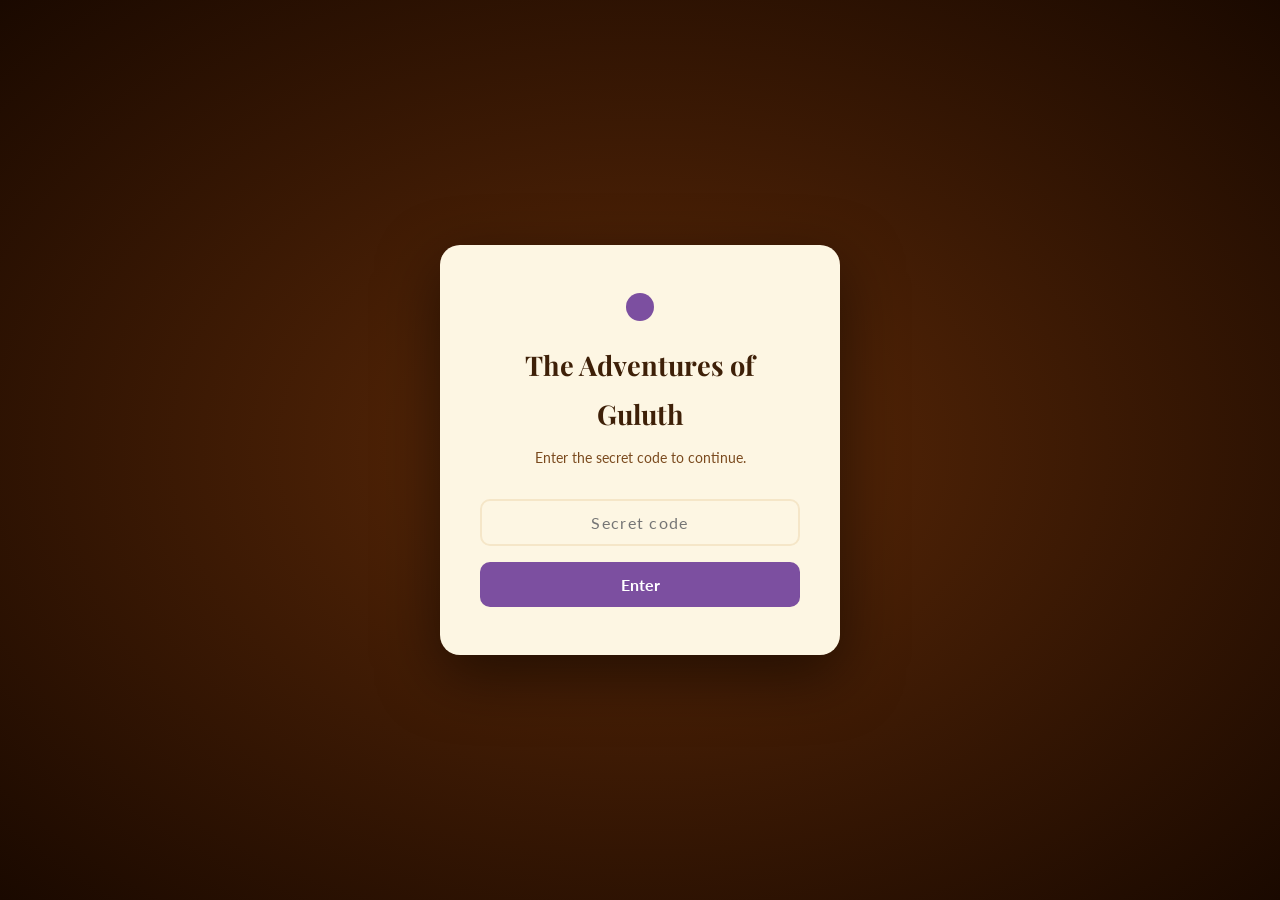
<file: index.html>
<!DOCTYPE html>
<html lang="en">
<head>
  <meta charset="UTF-8" />
  <meta name="viewport" content="width=device-width, initial-scale=1.0" />
  <title>The Adventures of Guluth</title>
  <link rel="stylesheet" href="css/style.css" />
  <script src="js/auth.js"></script>
  <script>requireAuth();</script>
</head>
<body>

  <!-- HEADER -->
  <header class="site-header">
    <a class="logo" href="index.html">The Adventures of <span>Guluth</span></a>
  </header>

  <!-- HERO SLIDESHOW -->
  <div class="hero-slideshow" aria-hidden="true">
    <div class="hero-slide active" style="background-image:url('https://res.cloudinary.com/dikkdclum/image/upload/guluth/hero-guardian.png')" data-kb="zoom-in-left"></div>
    <div class="hero-slide" style="background-image:url('https://res.cloudinary.com/dikkdclum/image/upload/guluth/hero-city-of-cheese.png')" data-kb="zoom-in-right"></div>
    <div class="hero-slide" style="background-image:url('https://res.cloudinary.com/dikkdclum/image/upload/guluth/hero-radagatcha.png')" data-kb="zoom-in-center"></div>
    <div class="hero-slide" style="background-image:url('https://res.cloudinary.com/dikkdclum/image/upload/guluth/hero-night-watch.png')" data-kb="zoom-in-left"></div>
  </div>

  <!-- HERO TEXT (below the strip for clean readability) -->
  <section class="collection-hero">
    <p class="hero-eyebrow">A Collection of Stories</p>
    <h1>The Adventures<br>of Guluth</h1>
    <p class="tagline">
      A small mouse with a <span class="purple-spot"></span> purple spot,
      a brave heart, and a home worth protecting.
      Stories of kindness, courage, and cleverness
      told from a father to his daughters.
    </p>
  </section>

  <!-- STORIES GRID -->
  <main class="stories-grid">

    <!-- Story 1 -->
    <a class="story-card" href="story1.html">
      <img src="images/story1/title-candy.jpg" alt="Guluth and the candy bowl" />
      <div class="story-card-body">
        <p class="card-number">Story 1</p>
        <h2>The Mouse of This House</h2>
        <p>A little mouse with a purple spot discovers a bowl of candy — and ends up finding a family.</p>
      </div>
    </a>

    <!-- Story 2 -->
    <a class="story-card" href="story2.html">
      <img src="https://res.cloudinary.com/dikkdclum/image/upload/guluth/story2/mountain-road.png" alt="Guluth walking along a mountain road in the Swiss Alps" />
      <div class="story-card-body">
        <p class="card-number">Story 2</p>
        <h2>The Good Neighbor</h2>
        <p>A brave mouse helps a stranger in trouble — even when it isn't easy or expected.</p>
      </div>
    </a>

    <!-- Story 3 -->
    <a class="story-card" href="story3.html">
      <img src="https://res.cloudinary.com/dikkdclum/image/upload/guluth/story3/warm-tavern.png" alt="A cozy warm tavern glowing with firelight on a rainy night" />
      <div class="story-card-body">
        <p class="card-number">Story 3</p>
        <h2>The Secret Talent of Julio</h2>
        <p>A big, scary rat is causing trouble — until Guluth hears something unexpected from the kitchen.</p>
      </div>
    </a>

    <!-- Story 4 -->
    <a class="story-card" href="story4.html">
      <img src="https://res.cloudinary.com/dikkdclum/image/upload/guluth/story4/mouse-ship.png" alt="The mouse ship sailing toward the mysterious Lost Island" />
      <div class="story-card-body">
        <p class="card-number">Story 4</p>
        <h2>The Voyage to the Lost Island</h2>
        <p>Guluth and his friends sail for a legendary treasure — and find out what true bravery really costs.</p>
      </div>
    </a>

    <!-- Story 5 -->
    <a class="story-card" href="story5.html">
      <img src="https://res.cloudinary.com/dikkdclum/image/upload/guluth/story5/cheddar-forge.png" alt="The busy Cheddar-Forge where mice work together to make cheese" />
      <div class="story-card-body">
        <p class="card-number">Story 5</p>
        <h2>The Siege of the Cheddar-Forge</h2>
        <p>Ten mean rats march in to steal the cheese. Guluth has a plan — and it doesn't involve a single fight.</p>
      </div>
    </a>

    <!-- Story 6 -->
    <a class="story-card" href="story6.html">
      <img src="https://res.cloudinary.com/dikkdclum/image/upload/guluth/story6/city-of-cheese.png" alt="The legendary City of Cheese with golden towers and cheese mountains" />
      <div class="story-card-body">
        <p class="card-number">Story 6</p>
        <h2>The City of Cheese</h2>
        <p>The greatest treasure in the world is real — but only those with a true heart can find it and keep it safe.</p>
      </div>
    </a>

  </main>

  <!-- FOOTER -->
  <footer class="site-footer">
    &copy; The Adventures of Guluth &mdash; Stories told with love.
  </footer>

  <script>
    (function () {
      const slides = document.querySelectorAll('.hero-slide');
      let current = 0;
      const INTERVAL = 5500;

      function advance() {
        slides[current].classList.remove('active');
        current = (current + 1) % slides.length;
        slides[current].classList.add('active');
      }

      setInterval(advance, INTERVAL);
    })();
  </script>

</body>
</html>
</file>
<file: css/style.css>
/* ============================================
   THE ADVENTURES OF GULUTH
   Warm storybook styles
   ============================================ */

@import url('https://fonts.googleapis.com/css2?family=Playfair+Display:ital,wght@0,400;0,700;1,400&family=Lato:wght@300;400;700&display=swap');

:root {
  --cream: #fdf6e3;
  --parchment: #f5e6c8;
  --brown-dark: #3e2008;
  --brown-mid: #7a4a1e;
  --brown-light: #b07842;
  --orange-warm: #c96a2a;
  --purple: #7c4fa0;
  --purple-light: #e8d8f5;
  --shadow: rgba(62, 32, 8, 0.15);
  /* Fixed book viewport height — desktop default.
     Never changes on page turn, so nothing below it ever moves. */
  --book-h: min(72vh, 560px);
}

* {
  box-sizing: border-box;
  margin: 0;
  padding: 0;
}

html {
  scroll-behavior: smooth;
}

body {
  background-color: var(--cream);
  color: var(--brown-dark);
  font-family: 'Lato', Georgia, serif;
  font-size: 18px;
  line-height: 1.8;
}

/* ---- HEADER ---- */
.site-header {
  background: var(--brown-dark);
  padding: 16px 32px;
  display: flex;
  align-items: center;
  justify-content: space-between;
  flex-wrap: wrap;
  gap: 12px;
}

.site-header .logo {
  font-family: 'Playfair Display', serif;
  font-size: 1.3rem;
  color: var(--parchment);
  text-decoration: none;
  letter-spacing: 0.03em;
}

.site-header .logo span {
  color: #c9a0e8;
}

/* ---- CONTROLS BAR (lang + read-aloud) ---- */
.controls-bar {
  display: flex;
  align-items: center;
  gap: 12px;
  flex-wrap: wrap;
}

.lang-toggle,
.voice-toggle {
  display: flex;
  border: 2px solid var(--parchment);
  border-radius: 20px;
  overflow: hidden;
}

.lang-toggle button,
.voice-toggle button {
  background: transparent;
  border: none;
  color: var(--parchment);
  padding: 5px 14px;
  font-family: 'Lato', sans-serif;
  font-size: 0.85rem;
  font-weight: 700;
  cursor: pointer;
  letter-spacing: 0.05em;
  transition: background 0.2s, color 0.2s;
}

.lang-toggle button.active,
.voice-toggle button.active {
  background: var(--parchment);
  color: var(--brown-dark);
}

.read-aloud-btn {
  background: var(--purple);
  color: white;
  border: none;
  border-radius: 20px;
  padding: 7px 18px;
  font-family: 'Lato', sans-serif;
  font-size: 0.85rem;
  font-weight: 700;
  cursor: pointer;
  display: flex;
  align-items: center;
  gap: 7px;
  transition: background 0.2s, transform 0.1s;
}

.read-aloud-btn:hover {
  background: #5e3680;
}

.read-aloud-btn:active {
  transform: scale(0.97);
}

.read-aloud-btn .icon {
  font-size: 1rem;
}

.read-aloud-btn.playing {
  background: var(--orange-warm);
}

/* ---- STORY HERO ---- */
.story-hero {
  position: relative;
  width: 100%;
}

.story-hero img {
  width: 100%;
  height: auto;
  display: block;
}

.story-hero-overlay {
  position: absolute;
  bottom: 0;
  left: 0;
  right: 0;
  background: linear-gradient(transparent, rgba(32, 12, 2, 0.85));
  padding: 40px 48px 36px;
}

.story-label {
  font-family: 'Lato', sans-serif;
  font-size: 0.8rem;
  font-weight: 700;
  letter-spacing: 0.15em;
  text-transform: uppercase;
  color: #c9a0e8;
  margin-bottom: 8px;
}

.story-hero-title {
  font-family: 'Playfair Display', serif;
  font-size: clamp(1.8rem, 5vw, 3.2rem);
  color: var(--cream);
  line-height: 1.2;
}

/* ---- STORY BODY ---- */
.story-container {
  max-width: 760px;
  margin: 0 auto;
  padding: 48px 24px 80px;
}

.story-section {
  margin-bottom: 36px;
}

.story-section p {
  font-family: 'Lato', sans-serif;
  font-size: 1.05rem;
  line-height: 1.9;
  color: var(--brown-dark);
  margin-bottom: 20px;
}

.story-section p em {
  font-style: italic;
  color: var(--brown-mid);
}

.story-section p strong {
  font-weight: 700;
}

/* ---- STORY IMAGES ---- */
.story-image {
  margin: 36px 0;
  text-align: center;
}

.story-image img {
  max-width: 100%;
  width: 600px;
  border-radius: 12px;
  box-shadow: 0 6px 28px var(--shadow);
  border: 4px solid var(--parchment);
}

/* ---- DAD'S QUESTION ---- */
.dads-question {
  background: var(--purple-light);
  border-left: 5px solid var(--purple);
  border-radius: 0 12px 12px 0;
  padding: 20px 24px;
  margin: 36px 0;
}

.dads-question .dq-label {
  font-family: 'Lato', sans-serif;
  font-size: 0.75rem;
  font-weight: 700;
  letter-spacing: 0.12em;
  text-transform: uppercase;
  color: var(--purple);
  margin-bottom: 8px;
}

.dads-question p {
  font-family: 'Playfair Display', serif;
  font-style: italic;
  font-size: 1.05rem;
  color: var(--brown-dark);
  line-height: 1.7;
  margin: 0;
}

/* ---- DIALOGUE ---- */
.dialogue {
  padding-left: 20px;
  border-left: 3px solid var(--parchment);
  margin: 16px 0;
  color: var(--brown-mid);
}

/* ---- THE END ---- */
.story-end {
  text-align: center;
  margin-top: 56px;
  padding-top: 40px;
  border-top: 2px solid var(--parchment);
}

.story-end .end-text {
  font-family: 'Playfair Display', serif;
  font-size: 1.6rem;
  font-style: italic;
  color: var(--brown-mid);
}

.story-end .purple-dot {
  display: inline-block;
  width: 18px;
  height: 18px;
  background: var(--purple);
  border-radius: 50%;
  margin: 20px auto 0;
}

/* ---- NAVIGATION ---- */
.story-nav {
  display: flex;
  justify-content: space-between;
  align-items: center;
  max-width: 760px;
  margin: 0 auto;
  padding: 0 24px 60px;
  gap: 16px;
}

.story-nav a,
.story-nav button {
  font-family: 'Lato', sans-serif;
  font-size: 0.9rem;
  font-weight: 700;
  color: var(--brown-mid);
  text-decoration: none;
  background: none;
  border: 2px solid var(--parchment);
  border-radius: 24px;
  padding: 10px 22px;
  cursor: pointer;
  transition: border-color 0.2s, color 0.2s, background 0.2s;
}

.story-nav a:hover,
.story-nav button:hover {
  background: var(--parchment);
  color: var(--brown-dark);
  border-color: var(--brown-light);
}

/* ---- FOOTER ---- */
.site-footer {
  background: var(--brown-dark);
  color: var(--parchment);
  text-align: center;
  padding: 28px 24px;
  font-size: 0.82rem;
  letter-spacing: 0.04em;
  opacity: 0.9;
}

.site-footer a {
  color: #c9a0e8;
  text-decoration: none;
}

/* ============================================
   HERO SLIDESHOW — Ken Burns
   ============================================ */

.hero-slideshow {
  position: relative;
  width: 100%;
  height: 420px;
  overflow: hidden;
  background: var(--brown-dark);
}

.hero-slide {
  position: absolute;
  inset: 0;
  background-size: cover;
  background-position: center;
  opacity: 0;
  transition: opacity 1.4s ease-in-out;
}

.hero-slide.active {
  opacity: 1;
}

/* Ken Burns keyframes — three directions for variety */
@keyframes kb-zoom-in-left {
  from { transform: scale(1.0) translate(0, 0); }
  to   { transform: scale(1.12) translate(-2%, 1%); }
}

@keyframes kb-zoom-in-right {
  from { transform: scale(1.0) translate(0, 0); }
  to   { transform: scale(1.12) translate(2%, -1%); }
}

@keyframes kb-zoom-in-center {
  from { transform: scale(1.0); }
  to   { transform: scale(1.1); }
}

.hero-slide.active[data-kb="zoom-in-left"] {
  animation: kb-zoom-in-left 7s ease-out forwards;
}

.hero-slide.active[data-kb="zoom-in-right"] {
  animation: kb-zoom-in-right 7s ease-out forwards;
}

.hero-slide.active[data-kb="zoom-in-center"] {
  animation: kb-zoom-in-center 7s ease-out forwards;
}

@media (max-width: 600px) {
  .hero-slideshow { height: 240px; }
}

/* ============================================
   INDEX / LANDING PAGE
   ============================================ */

.collection-hero {
  background: var(--brown-dark);
  text-align: center;
  padding: 52px 24px 48px;
}

.collection-hero .hero-eyebrow {
  font-size: 0.8rem;
  font-weight: 700;
  letter-spacing: 0.2em;
  text-transform: uppercase;
  color: #c9a0e8;
  margin-bottom: 16px;
}

.collection-hero h1 {
  font-family: 'Playfair Display', serif;
  font-size: clamp(2.4rem, 7vw, 4.5rem);
  color: var(--cream);
  line-height: 1.15;
  margin-bottom: 20px;
}

.collection-hero .tagline {
  font-size: 1.05rem;
  color: var(--parchment);
  max-width: 520px;
  margin: 0 auto;
  opacity: 0.85;
  line-height: 1.7;
}

.purple-spot {
  display: inline-block;
  width: 14px;
  height: 14px;
  background: var(--purple);
  border-radius: 50%;
  vertical-align: middle;
  margin: 0 4px;
}

.stories-grid {
  max-width: 900px;
  margin: 60px auto;
  padding: 0 24px;
  display: grid;
  grid-template-columns: repeat(auto-fill, minmax(280px, 1fr));
  gap: 28px;
}

.story-card {
  background: white;
  border-radius: 16px;
  overflow: hidden;
  box-shadow: 0 4px 20px var(--shadow);
  text-decoration: none;
  color: inherit;
  transition: transform 0.2s, box-shadow 0.2s;
  display: block;
}

.story-card:hover {
  transform: translateY(-4px);
  box-shadow: 0 10px 32px var(--shadow);
}

.story-card img {
  width: 100%;
  height: 200px;
  object-fit: cover;
}

.story-card-body {
  padding: 20px 22px 24px;
}

.story-card-body .card-number {
  font-size: 0.75rem;
  font-weight: 700;
  letter-spacing: 0.12em;
  text-transform: uppercase;
  color: var(--purple);
  margin-bottom: 6px;
}

.story-card-body h2 {
  font-family: 'Playfair Display', serif;
  font-size: 1.25rem;
  color: var(--brown-dark);
  margin-bottom: 10px;
  line-height: 1.3;
}

.story-card-body p {
  font-size: 0.9rem;
  color: var(--brown-mid);
  line-height: 1.6;
}

.story-card.coming-soon {
  opacity: 0.55;
  pointer-events: none;
  cursor: default;
}

.story-card.coming-soon .story-card-body .card-number {
  color: var(--brown-light);
}

/* ---- RESPONSIVE ---- */
@media (max-width: 600px) {
  .story-hero-overlay {
    padding: 24px 20px 20px;
  }

  .story-container {
    padding: 32px 16px 60px;
  }

  .story-nav {
    padding: 0 16px 48px;
    flex-direction: column;
    align-items: stretch;
    text-align: center;
  }
}

/* ============================================
   STORYBOOK MODE
   ============================================ */

/* Book / Scroll mode toggle bar */
.reading-mode-bar {
  background: var(--brown-dark);
  display: flex;
  justify-content: center;
  align-items: center;
  padding: 10px 24px;
  border-top: 1px solid rgba(255, 255, 255, 0.08);
}

.mode-toggle {
  display: flex;
  border: 2px solid var(--parchment);
  border-radius: 20px;
  overflow: hidden;
}

.mode-toggle button {
  background: transparent;
  border: none;
  color: var(--parchment);
  padding: 5px 18px;
  font-family: 'Lato', sans-serif;
  font-size: 0.85rem;
  font-weight: 700;
  cursor: pointer;
  letter-spacing: 0.04em;
  transition: background 0.2s, color 0.2s;
}

.mode-toggle button.active {
  background: var(--parchment);
  color: var(--brown-dark);
}

/* ---- Reading stage ---- */
.book-stage {
  background: #160d04;
  padding: 36px 0 24px;
}

.book-wrapper {
  display: flex;
  align-items: center;
  justify-content: center;
  gap: 20px;
  max-width: 820px;
  margin: 0 auto;
  padding: 0 12px;
}

/* THE KEY FIX: fixed height + overflow:hidden means the surrounding page
   layout NEVER reflows when switching pages. No more jumps. */
.book-viewport {
  flex: 1;
  min-width: 0;
  max-width: 700px;
  height: var(--book-h);
  position: relative;
  overflow: hidden;
  border-radius: 2px 10px 10px 2px;
  border-left: 5px solid #b89460;
  background: var(--cream);
  box-shadow:
    -5px 0 14px rgba(0, 0, 0, 0.45),
    0 10px 44px rgba(0, 0, 0, 0.55);
}

/* ---- Pages: absolutely stacked, only opacity/z-index changes ---- */
.book-page {
  position: absolute;
  inset: 0;
  opacity: 0;
  pointer-events: none;
  background: var(--cream);
  overflow: hidden;
}

.book-page.active {
  opacity: 1;
  pointer-events: auto;
  z-index: 1;
}

/* Entering page rides in on top (z-index 2); old page stays visible at z-index 1 */
.book-page.book-enter-right {
  z-index: 2;
  animation: book-enter-right 0.3s ease forwards;
}

.book-page.book-enter-left {
  z-index: 2;
  animation: book-enter-left 0.3s ease forwards;
}

@keyframes book-enter-right {
  from { opacity: 0; transform: translateX(28px); }
  to   { opacity: 1; transform: translateX(0); }
}

@keyframes book-enter-left {
  from { opacity: 0; transform: translateX(-28px); }
  to   { opacity: 1; transform: translateX(0); }
}

/* ---- Cover page: image fills the fixed viewport ---- */
.book-page--cover .story-hero {
  display: block;
  height: 100%;
}

.book-page--cover .story-hero img {
  width: 100%;
  height: 100%;
  object-fit: cover;
  display: block;
}

.book-cover-hint {
  position: absolute;
  bottom: 0; left: 0; right: 0;
  text-align: center;
  padding: 11px 16px;
  background: rgba(22, 13, 4, 0.5);
  color: rgba(253, 246, 227, 0.65);
  font-family: 'Lato', sans-serif;
  font-size: 0.78rem;
  letter-spacing: 0.07em;
}

/* ---- Content pages: fill height, center content ---- */
.book-page-inner {
  height: 100%;
  display: flex;
  flex-direction: column;
  justify-content: center;
  padding: 48px 56px;
  box-sizing: border-box;
}

.book-page-inner > p,
.book-page-inner .story-section p {
  font-size: 1.15rem;
  line-height: 2;
  margin-bottom: 0;
}

/* Images constrained to fit inside the fixed viewport — no overflow */
.book-page-inner .story-image {
  margin: 0;
  text-align: center;
}

.book-page-inner .story-image img {
  max-width: 100%;
  max-height: calc(var(--book-h) - 96px);
  width: auto;
  height: auto;
  object-fit: contain;
  border-radius: 10px;
  box-shadow: 0 4px 20px rgba(62, 32, 8, 0.2);
  border: 3px solid var(--parchment);
}

.book-page-inner .dads-question {
  margin: 0;
}

.book-page-inner .story-end {
  margin-top: 0;
  padding-top: 0;
  border-top: none;
}

/* ---- Navigation arrows ---- */
.book-nav {
  background: rgba(253, 246, 227, 0.08);
  border: 2px solid rgba(253, 246, 227, 0.2);
  color: var(--parchment);
  border-radius: 50%;
  width: 54px;
  height: 54px;
  font-size: 2rem;
  line-height: 1;
  cursor: pointer;
  display: flex;
  align-items: center;
  justify-content: center;
  flex-shrink: 0;
  padding-bottom: 2px;
  transition: background 0.2s, border-color 0.2s, transform 0.1s;
}

.book-nav:hover:not(:disabled) {
  background: rgba(253, 246, 227, 0.18);
  border-color: rgba(253, 246, 227, 0.4);
  transform: scale(1.08);
}

.book-nav:active:not(:disabled) {
  transform: scale(0.95);
}

.book-nav:disabled {
  opacity: 0.2;
  cursor: default;
}

/* ---- Page counter ---- */
.book-footer {
  text-align: center;
  margin-top: 14px;
}

.book-counter {
  font-family: 'Playfair Display', serif;
  font-style: italic;
  font-size: 0.82rem;
  color: rgba(253, 246, 227, 0.4);
  letter-spacing: 0.06em;
}

/* ============================================
   MOBILE: override --book-h to fill the screen
   ============================================ */
@media (max-width: 640px) {
  :root {
    --book-h: calc(100svh - 150px);
  }

  .book-stage {
    padding: 12px 0 16px;
  }

  .book-wrapper {
    gap: 8px;
    padding: 0 6px;
  }

  .book-page-inner {
    padding: 32px 22px;
  }

  .book-page-inner > p,
  .book-page-inner .story-section p {
    font-size: 1.25rem;
    line-height: 2.1;
  }

  .book-nav {
    width: 44px;
    height: 44px;
    font-size: 1.7rem;
  }

  .book-footer {
    padding-bottom: 10px;
  }
}
</file>
